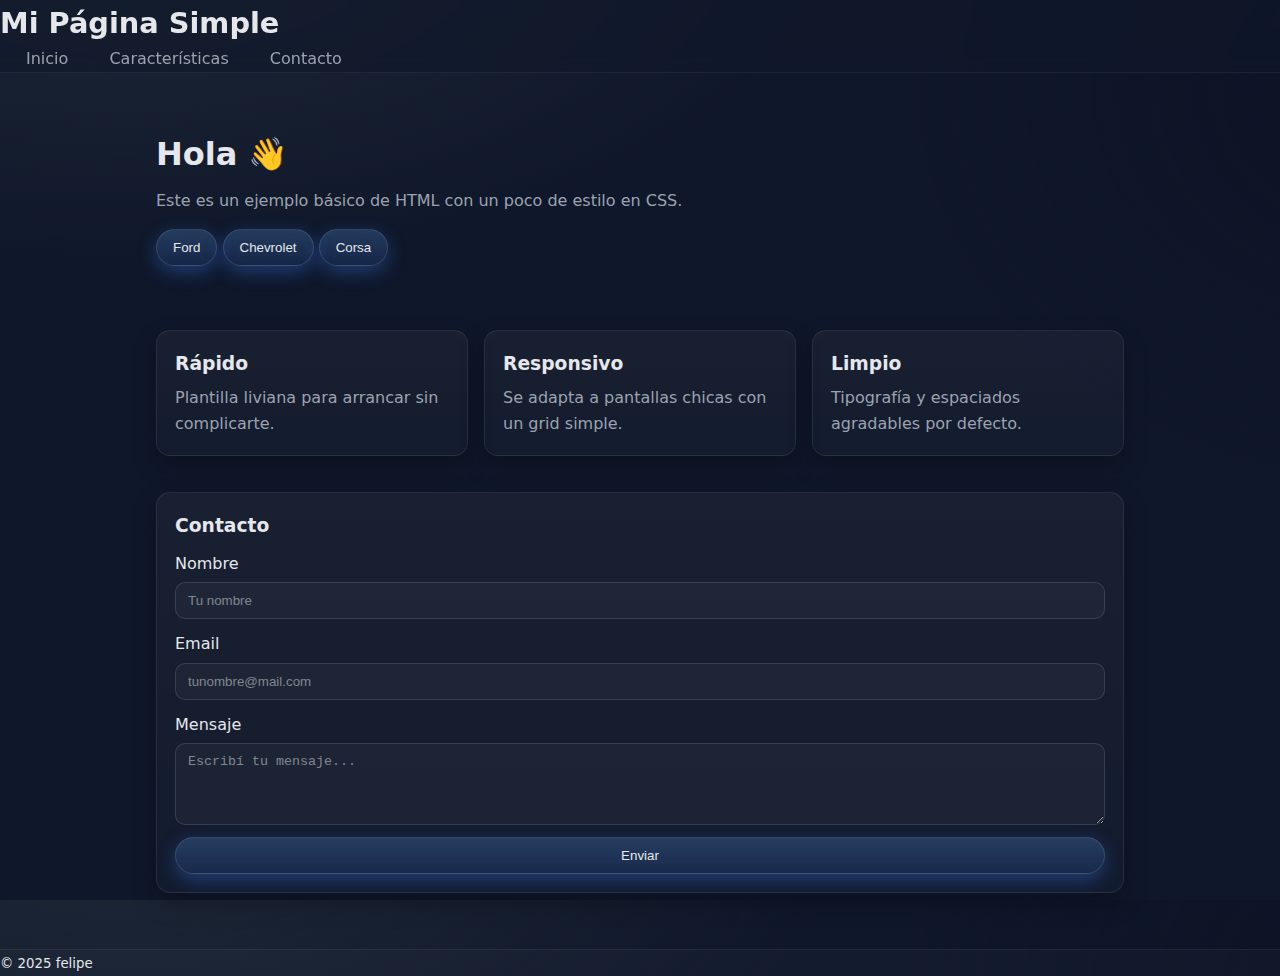
<file: html/index.html>
<!DOCTYPE html>
<html lang="es">
<head>
  <meta charset="UTF-8" />
  <meta name="viewport" content="width=device-width, initial-scale=1" />
  <title>Prueba CSS</title>
  <link rel="stylesheet" href="../css/styles.css" />
</head>
<body>
  <header class="site-header">
    <h1>Mi Página Simple</h1>
    <nav>
      <a href="#inicio">Inicio</a>
      <a href="#features">Características</a>
      <a href="#contacto">Contacto</a>
    </nav>
  </header>

  

  <main class="container">
    <section id="inicio" class="hero">
      <h2>Hola 👋</h2>
      <p>Este es un ejemplo básico de HTML con un poco de estilo en CSS.</p>
      <button class="btn">Ford</button>
      <button class="btn">Chevrolet</button>
      <button class="btn">Corsa</button>
    </section>

    <section id="features" class="grid">
      <article class="card">
        <h3>Rápido</h3>
        <p>Plantilla liviana para arrancar sin complicarte.</p>
      </article>
      <article class="card">
        <h3>Responsivo</h3>
        <p>Se adapta a pantallas chicas con un grid simple.</p>
      </article>
      <article class="card">
        <h3>Limpio</h3>
        <p>Tipografía y espaciados agradables por defecto.</p>
      </article>
    </section>

    <section id="contacto" class="card">
      <h3>Contacto</h3>
      <form class="form">
        <label>
          Nombre
          <input type="text" placeholder="Tu nombre" required />
        </label>
        <label>
          Email
          <input type="email" placeholder="tunombre@mail.com" required />
        </label>
        <label>
          Mensaje
          <textarea rows="4" placeholder="Escribí tu mensaje..."></textarea>
        </label>
        <button class="btn" type="submit">Enviar</button>
      </form>
    </section>
  </main>

  <footer class="site-footer">
    <small>© 2025 felipe</small>
  </footer>
</body>
</html>
</file>
<file: css/styles.css>
/* Reset básico + variables */
* { box-sizing: border-box; margin: 0; padding: 0; }
:root{
  --bg: #0f172a;        /* fondo */
  --surface: #111827;   /* tarjetas */
  --text: #e5e7eb;      /* texto principal */
  --muted: #9ca3af;     /* texto secundario */
  --brand: #60a5fa;     /* acento */
  --brand-strong: #3b82f6;
  --radius: 14px;
  --shadow: 0 10px 25px rgba(0,0,0,.25);
}

html, body { height: 100%; }
body {
  font-family: system-ui, -apple-system, Segoe UI, Roboto, Ubuntu, Cantarell, "Helvetica Neue", Arial, "Noto Sans", sans-serif;
  background: radial-gradient(1200px 600px at 10% -10%, #1f2937, transparent 60%),
              radial-gradient(1000px 800px at 110% 10%, #0b1324, transparent 50%),
              var(--bg);
  color: var(--text);
  line-height: 1.6;
}

/* Contenedor */
.container {
  width: min(100%, 1000px);
  margin-inline: auto;
  padding: 16px;
}

/* Header */
.site-header {
  position: sticky;
  top: 0;
  backdrop-filter: blur(6px);
  background: rgba(15, 23, 42, 0.6);
  border-bottom: 1px solid rgba(255,255,255,0.06);
}
.site-header .container {
  display: flex; align-items: center; justify-content: space-between; gap: 16px;
}
h1 { font-size: clamp(1.2rem, 2vw + 1rem, 1.8rem); }
nav a {
  color: var(--muted);
  text-decoration: none;
  margin-left: 16px;
  padding: 8px 10px;
  border-radius: 10px;
  transition: color .2s, background .2s;
}
nav a:hover { color: var(--text); background: rgba(255,255,255,.05); }

/* Hero */
.hero {
  padding-block: 40px;
}
.hero h2 {
  font-size: clamp(1.4rem, 2vw + 1rem, 2rem);
  margin-bottom: 8px;
}
.hero p { color: var(--muted); margin-bottom: 16px; }

/* Grid de features */
.grid {
  display: grid;
  grid-template-columns: repeat(3, 1fr);
  gap: 16px;
  margin-block: 24px 36px;
}
@media (max-width: 800px){
  .grid { grid-template-columns: 1fr; }
}

/* Tarjetas */
.card {
  background: linear-gradient(180deg, rgba(255,255,255,0.04), rgba(255,255,255,0.02));
  border: 1px solid rgba(255,255,255,0.08);
  border-radius: var(--radius);
  padding: 18px;
  box-shadow: var(--shadow);
}
.card h3 { margin-bottom: 6px; }
.card p { color: var(--muted); }

/* Botón */
.btn {
  display: inline-flex; align-items: center; justify-content: center;
  padding: 10px 16px;
  border-radius: 999px;
  border: 1px solid rgba(255,255,255,.12);
  background: linear-gradient(180deg, rgba(96,165,250,.25), rgba(59,130,246,.15));
  color: var(--text);
  cursor: pointer;
  transition: transform .06s ease, box-shadow .2s ease, background .2s ease;
  box-shadow: 0 6px 18px rgba(59,130,246,.35);
}
.btn:hover { transform: translateY(-1px); background: linear-gradient(180deg, rgba(96,165,250,.35), rgba(59,130,246,.25)); }
.btn:active { transform: translateY(0); }

/* Formulario */
.form {
  display: grid;
  gap: 12px;
  margin-top: 10px;
}
.form label { display: grid; gap: 6px; font-weight: 500; }
input, textarea {
  width: 100%;
  padding: 10px 12px;
  border-radius: 10px;
  border: 1px solid rgba(255,255,255,.12);
  background: rgba(255,255,255,.03);
  color: var(--text);
  outline: none;
}
input::placeholder, textarea::placeholder { color: rgba(229,231,235,.5); }
input:focus, textarea:focus { border-color: rgba(96,165,250,.6); box-shadow: 0 0 0 3px rgba(96,165,250,.15); }

/* Footer */
.site-footer {
  margin-top: 40px;
  border-top: 1px solid rgba(255,255,255,0.06);
  background: rgba(255,255,255,0.02);
}
.site-footer .container { padding-block: 20px; color: var(--muted); }
</file>
